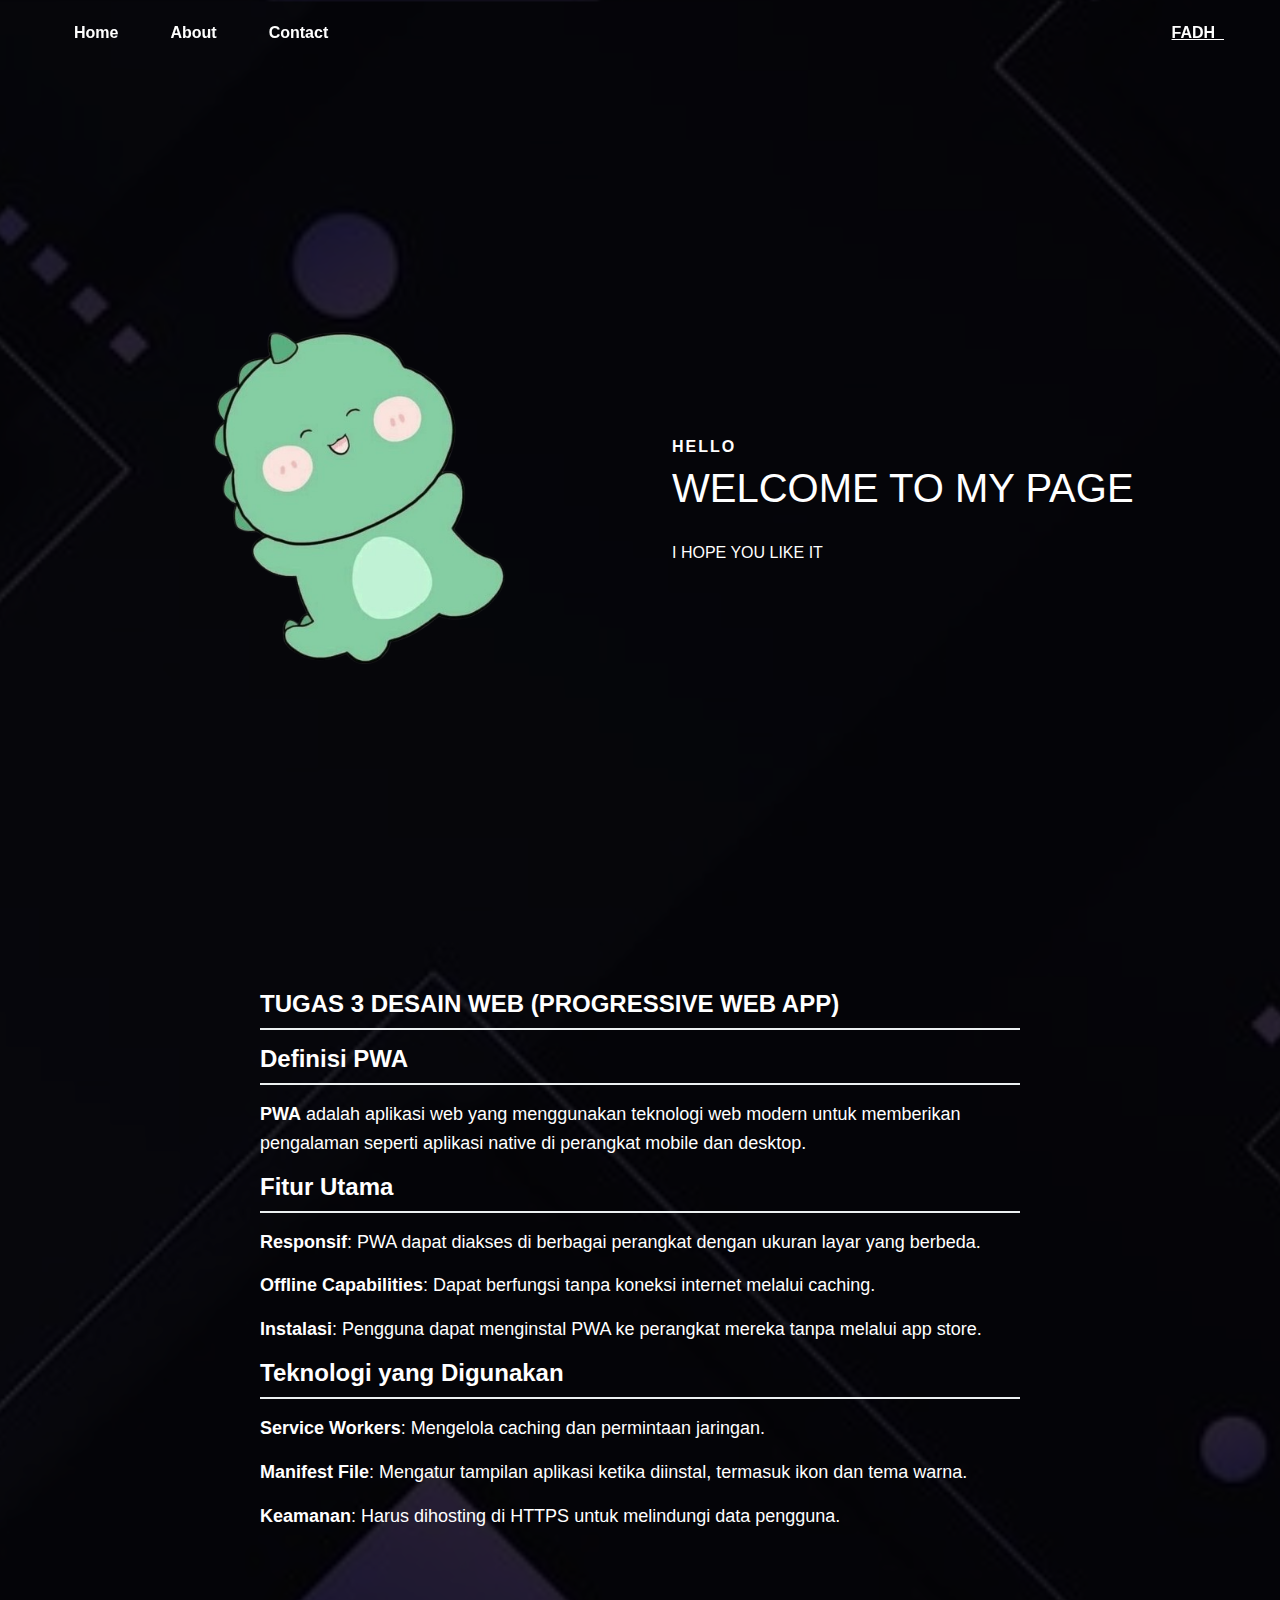
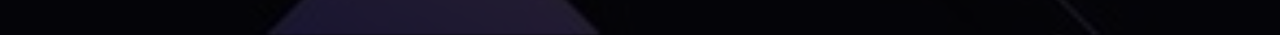
<file: index.html>
<!DOCTYPE html>
<html lang="en">
<head>
    <meta charset="UTF-8">
    <meta name="viewport" content="width=device-width, initial-scale=1.0">
    <title>Home</title>
    <link rel="stylesheet" href="style.css">
    <link rel="manifest" href="manifest.json">
    <link rel="icon" type="image/png" sizes="32x32" href="/picture2.jpeg">
    <link rel="icon" type="image/png" sizes="16x16" href="/picture2.jpeg">
    <script>
        if ("serviceWorker" in navigator) {
            window.addEventListener("load", function() {
                navigator.serviceWorker.register("/sw.js").then(function(registration) {
                    console.log("ServiceWorker registration successful with scope: ", registration.scope);
                }, function(err) {
                    console.log("ServiceWorker registration failed: ", err);
                });
            }); // Perbaikan: menambahkan kurung tutup di sini
        } // Perbaikan: menambahkan kurung tutup di sini
    </script>
</head>
<body>
    <nav>
        <div class="nav_content">
            <ul>
                <li><a href="index.html">Home</a></li>
                <li><a href="about.html">About</a></li>
                <li><a href="contactus.html">Contact</a></li>
            </ul>   
            <div class="logo"><a href="#">FADH_</a></div>
        </div>     
    </nav>
    <section class="section">
        <div class="section_container">
            <div class="content">
                <p class="subtitle">HELLO</p>
                <h1 class="title">
                    WELCOME TO MY PAGE
                </h1>
                <p>I HOPE YOU LIKE IT</p>
            </div>
            <div class="image">
                <img src="pic-removebg-preview.png" alt="profile">
            </div>
        </div>
        <div class="pwa-content">
            <h2>TUGAS 3 DESAIN WEB (PROGRESSIVE WEB APP)</h2>
            <h2>Definisi PWA</h2>
            <p><strong>PWA</strong> adalah aplikasi web yang menggunakan teknologi web modern untuk memberikan pengalaman seperti aplikasi native di perangkat mobile dan desktop.</p>

            <h2>Fitur Utama</h2>
            <p><strong>Responsif</strong>: PWA dapat diakses di berbagai perangkat dengan ukuran layar yang berbeda.</p>
            <p><strong>Offline Capabilities</strong>: Dapat berfungsi tanpa koneksi internet melalui caching.</p>
            <p><strong>Instalasi</strong>: Pengguna dapat menginstal PWA ke perangkat mereka tanpa melalui app store.</p>

            <h2>Teknologi yang Digunakan</h2>
            <p><strong>Service Workers</strong>: Mengelola caching dan permintaan jaringan.</p>
            <p><strong>Manifest File</strong>: Mengatur tampilan aplikasi ketika diinstal, termasuk ikon dan tema warna.</p>
            <p><strong>Keamanan</strong>: Harus dihosting di HTTPS untuk melindungi data pengguna.</p>
        </div>
    </section>
</body>
</html>
</file>
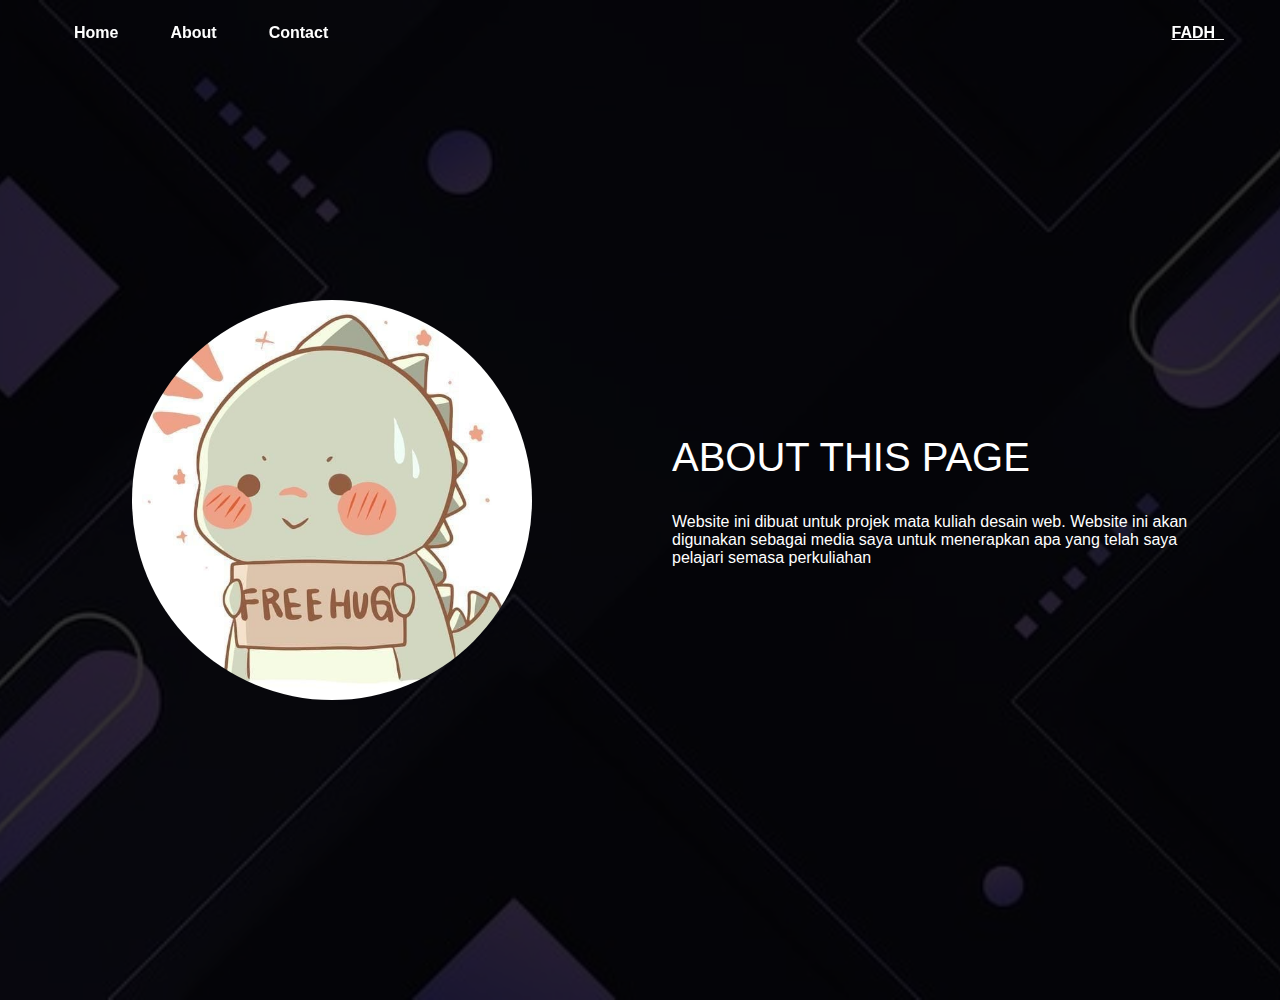
<file: about.html>
<!DOCTYPE html>
<html lang="en">
<head>
    <meta charset="UTF-8">
    <meta name="viewport" content="width=device-width, initial-scale=1.0">
    <title>About</title>
    <link rel="stylesheet" href="style.css">
</head>
<body>
    <nav>
        <div class="nav_content">
            <ul>
                <li><a href="index.html">Home</a></li>
                <li><a href="about.html">About</a></li>
                <li><a href="contactus.html">Contact</a></li>
            </ul>   
            <div class="logo"><a href="#">FADH_</a></div>
        </div>     
    </nav>
    <section class="section">
        <div class="section_container">
            <div class="content">
                <h1 class="title">ABOUT THIS PAGE</h1>
                <p>Website ini dibuat untuk projek mata kuliah desain web. 
                    Website ini akan digunakan sebagai media saya untuk menerapkan apa yang telah saya pelajari semasa perkuliahan</p>
            </div>
            <div class="image">
                <img src="picture2.jpeg" alt="profile">
            </div>
        </div>
    </section>
    
</body>
</html>
</file>
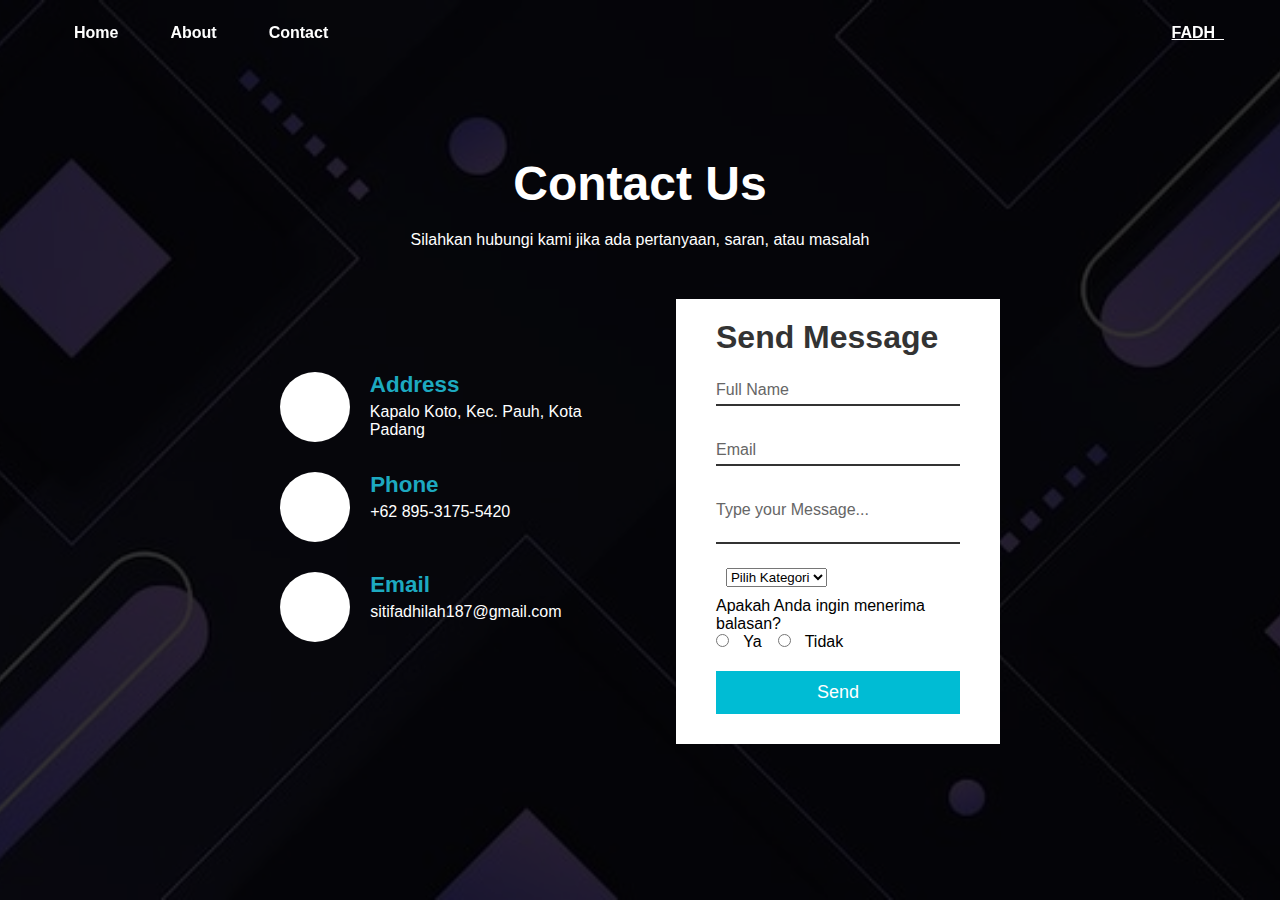
<file: contactus.html>
<!DOCTYPE html>
<html lang="en">
<head>
  <meta charset="UTF-8">
  <meta name="viewport" content="width=device-width, initial-scale=1.0">
  <link rel="stylesheet" href="contact.css">
  <link rel="stylesheet" href="style.css">
  <title>Contact Us</title>
</head>
<body>
    <nav>
        <div class="nav_content">
            <ul>
                <li><a href="index.html">Home</a></li>
                <li><a href="about.html">About</a></li>
                <li><a href="contactus.html">Contact</a></li>
            </ul>   
            <div class="logo"><a href="#">FADH_</a></div>
        </div>     
    </nav>
  <section>
    
    <div class="section-header">
      <div class="container">
        <h2>Contact Us</h2>
        <p>Silahkan hubungi kami jika ada pertanyaan, saran, atau masalah</p>
      </div>
    </div>
    
    <div class="container">
      <div class="row">
        
        <div class="contact-info">
          <div class="contact-info-item">
            <div class="contact-info-icon">
              <i class="addres"></i>
            </div>
            
            <div class="contact-info-content">
              <h4>Address</h4>
              <p>Kapalo Koto, Kec. Pauh, Kota Padang</p>
            </div>
          </div>
          
          <div class="contact-info-item">
            <div class="contact-info-icon">
              <i class="phone"></i>
            </div>
            
            <div class="contact-info-content">
              <h4>Phone</h4>
              <p>+62 895-3175-5420</p>
            </div>
          </div>
          
          <div class="contact-info-item">
            <div class="contact-info-icon">
              <i class="email"></i>
            </div>
            
            <div class="contact-info-content">
              <h4>Email</h4>
             <p>sitifadhilah187@gmail.com</p>
            </div>
          </div>
        </div>
        
        <div class="contact-form">
          <form action="" id="contact-form">
            <h2>Send Message</h2>
            <div class="input-box">
              <input type="text" required="true" name="">
              <span>Full Name</span>
            </div>
            
            <div class="input-box">
              <input type="email" required="true" name="">
              <span>Email</span>
            </div>
            
            <div class="input-box">
              <textarea required="true" name=""></textarea>
              <span>Type your Message...</span>
            </div>
            <div class="category">
                <select id="category" name="category">
                    <option value="">Pilih Kategori</option>
                    <option value="pertanyaan">Pertanyaan</option>
                    <option value="saran">Saran</option>
                    <option value="masalah">Masalah</option>
                  </select>
            </div>
            <p>Apakah Anda ingin menerima balasan?</p>
            <div class="radiobutton">
            <label><input type="radio" name="response" value="yes"> Ya</label>
            <label><input type="radio" name="response" value="no"> Tidak</label>
            </div>
            
            <div class="input-box">
              <input type="submit" value="Send" name="">
            </div>
          </form>
          <script>
            const form = document.getElementById('contact-form');
            form.addEventListener('submit', function(event) {
              event.preventDefault();
              // handle form submission here
              alert('Form berhasil dikirim!');
              // or redirect to a confirmation page
              window.location.href = 'index.html';
            });
          </script>
        </div>
        
      </div>
    </div>
  </section>
</body>
</html>
</file>
<file: style.css>
* {
    padding: 0;
    margin: 0;
    box-sizing: border-box;
    font-family: 'Poppins', sans-serif;
  }

body {
    min-height: 100vh;
    width: 100%;
    display: flex;
    justify-content: center;
    align-items: center;
    background-image: url('background web.jpg');
    background-size: cover;
    background-position: center;
    position: relative;
  }
  body::after {
    content: "";
    position: absolute;
    top: 0;
    left: 0;
    height: 100%;
    width: 100%;
    background-color: rgba(0,0,0,0.8);
  }
nav{
    width: 100%;
    position: fixed;
    top: 0;
    z-index: 999;
}
.nav_content {
    max-width: 1200px;
    margin: auto;
    padding: 1.5rem 1rem;
    display: flex;
    align-items: center;
    justify-content: space-between;
}
nav .logo a{
    font-size: 1rem;
    font-weight: 600;
    color: #ffffff;
}
ul{
    display: flex;
    align-items: center;
    gap: 1rem;
    list-style: none;
    transition: left 0.3s;
}
ul li a{
    padding: 0.5rem 1rem;
    border: 2px solid transparent;
    text-decoration: none;
    font-weight: 600;
    color: #ffffff;
    transition: 0.3s;
}
ul li a:hover{
    border-top-color: #0c0a9b;
    border-bottom-color: #0c0a9b;
    color: #0c0a9b;
}
section {
    position: relative;
    z-index: 3;
    padding-top: 50px;
    padding-bottom: 50px;
  }
.section_container{
    min-height: 100vh;
    max-width: 1200px;
    margin: auto;
    padding: 1rem;
    display: grid;
    grid-template-columns: repeat(2, 1fr);
    gap: 4rem;
}
.content{
    display: flex;
    flex-direction: column;
    justify-content: center;
    color: #ffffff;
}
.subtitle{
    letter-spacing: 2px;
    font-weight: 600;
    margin-bottom: 0.5rem;
}
.title{
    font-size: 2.5rem;
    font-weight: 400;
    line-height: 3rem;
    margin-bottom: 2rem;
}
.image{
    display: grid;
    place-items: center;
}
.image img{
    width: min(25rem, 90%);
    border-radius: 100%;
}
.image{
    grid-area: 1/1/2/2;
}
.pwa-content {
    color: #ffffff; /* Warna teks putih */
    padding: 20px; /* Padding untuk ruang di dalam kontainer */
    border-radius: 10px; /* Sudut melengkung agar lebih halus */
    font-family: 'Arial', sans-serif; /* Gaya font */
    margin: 20px auto; /* Margin auto agar konten rata di tengah */
    max-width: 800px; /* Lebar maksimal agar terlihat proporsional di layar besar */
}

.pwa-content h2 {
    font-size: 24px; /* Ukuran teks heading */
    margin-bottom: 15px; /* Jarak bawah heading */
    border-bottom: 2px solid #ECF0F1; /* Garis bawah pada judul */
    padding-bottom: 10px; /* Padding bawah untuk heading */
}

.pwa-content p {
    font-size: 18px; /* Ukuran teks paragraf */
    line-height: 1.6; /* Spasi antar baris agar lebih nyaman dibaca */
    margin-bottom: 15px; /* Jarak antar paragraf */
}
</file>
<file: contact.css>
* {
  padding: 0;
  margin: 0;
  box-sizing: border-box;
  font-family: 'Poppins', sans-serif;
}

.container {
  max-width: 1080px;
  margin-left: auto;
  margin-right: auto;
  padding-left: 20px;
  padding-right: 20px;
}
.section-header {
  margin-bottom: 50px;
  text-align: center;
}
.section-header h2 {
  color: #FFF;
  font-weight: bold;
  font-size: 3em;
  margin-bottom: 20px;
}
.section-header p {
  color: #FFF;
}
.row  {
  display: flex;
  flwx-wrap: wrap;
  align-items: center;
  justify-content: space-between;
}
.contact-info {
  width: 50%;
}
.contact-info-item {
  display: flex;
  margin-bottom: 30px;
}
.contact-info-icon {
  height: 70px;
  width: 70px;
  background-color: #fff;
  text-align: center;
  border-radius: 50%;
}
.contact-info-icon i {
  font-size: 30px;
  line-height: 70px;
}
.contact-info-content {
  margin-left: 20px;
}
.contact-info-content h4 {
  color: #1da9c0;
  font-size: 1.4em;
  margin-bottom: 5px;
}
.contact-info-content p {
  color: #FFF;
  font-size: 1em;
}
.contact-form {
  background-color: #fff;
  padding: 40px;
  width: 45%;
  padding-bottom: 20px;
  padding-top: 20px;
}
.contact-form h2 {
  font-weight: bold;
  font-size: 2em;
  margin-bottom: 10px;
  color: #333;
}
.contact-form .input-box {
  position: relative;
  width: 100%;
  margin-top: 10px;
}
.category {
    width: 100%;
    padding: 10px;
    border: none;
  }
  
  .category option {
    padding: 10px;
  }

  .radiobutton{
    display: flex;
    gap: 1rem;
    margin: auto;
  }
  
  input[type="radio"] {
    margin-right: 10px;
  }
  
  input[type="radio"]:checked + label {
    font-weight: bold;
    color: #337ab7;
  }

.contact-form .input-box input,
.contact-form .input-box textarea{
  width: 100%;
  padding: 5px 0;
  font-size: 16px;
  margin: 10px 0;
  border: none;
  border-bottom: 2px solid #333;
  outline: none;
  resize: none;
}
.contact-form .input-box span {
  position: absolute;
  left: 0;
  padding: 5px 0;
  font-size: 16px;
  margin: 10px 0;
  pointer-events: none;
  transition: 0.5s;
  color: #666;
}
.contact-form .input-box input:focus ~ span,
.contact-form .input-box textarea:focus ~ span{
  color: #e91e63;
  font-size: 12px;
  transform: translateY(-20px);
}
.contact-form .input-box input[type="submit"]
{
  width: 100%;
  background: #00bcd4;
  color: #FFF;
  border: none;
  cursor: pointer;
  padding: 10px;
  font-size: 18px;
  border: 1px solid #00bcd4;
  transition: 0.5s;
}
.contact-form .input-box input[type="submit"]:hover
{
  background: #FFF;
  color: #00bcd4;
}
@media (max-width: 991px) {
  section {
    padding-top: 50px;
    padding-bottom: 50px;
  }
  .row {
    flex-direction: column;
  }
  .contact-info {
    margin-bottom: 40px;
    width: 100%;
  }
  .contact-form {
    width: 100%;
  }
}
</file>
